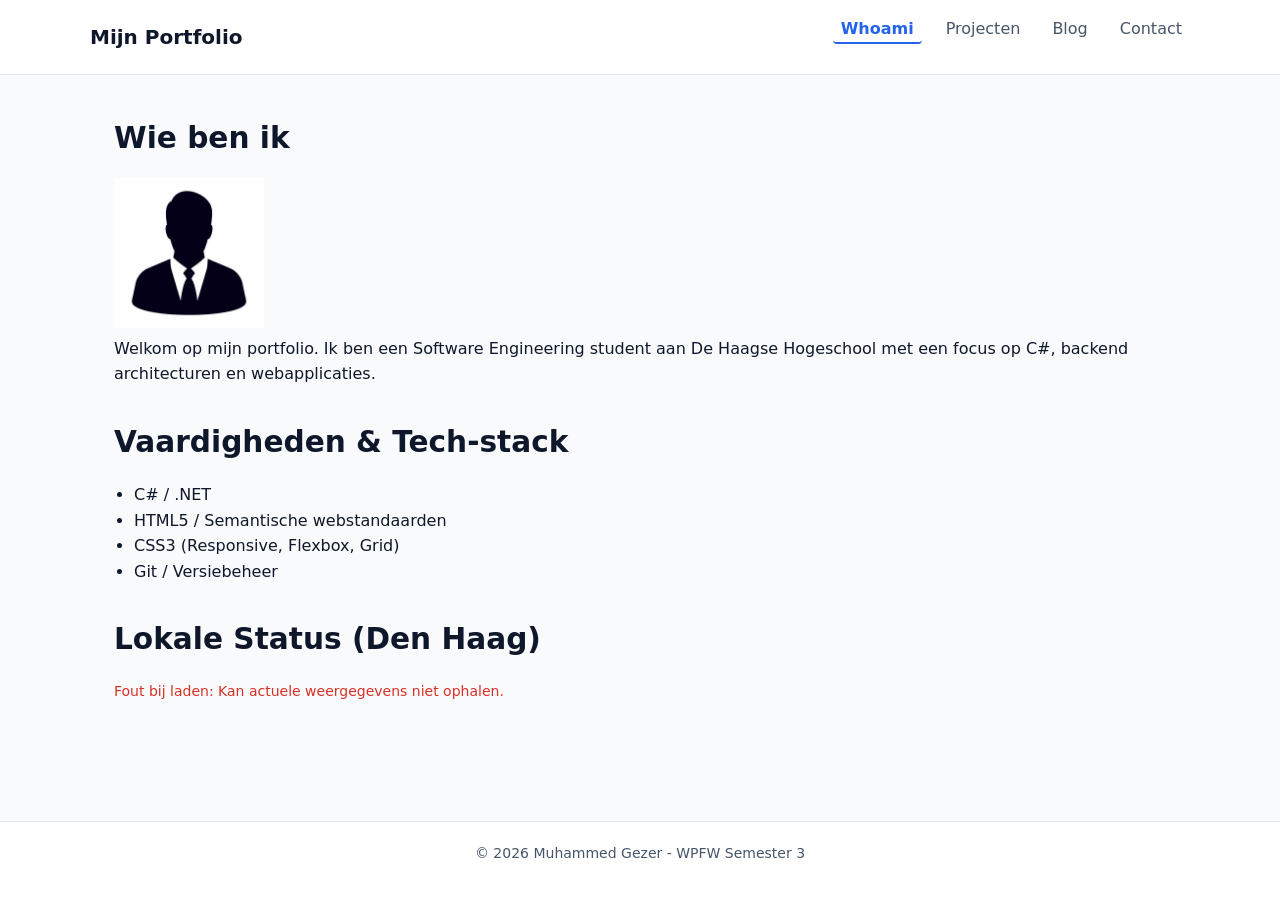
<file: index.html>
<!DOCTYPE html>
<html lang="nl">
<head>
  <script src="js/api.js" defer></script>
  <meta charset="UTF-8">
  <meta name="viewport" content="width=device-width, initial-scale=1.0">
  <meta name="description" content="Portfolio van een software engineering student - Whoami en achtergrond.">
  <title>Whoami | Portfolio</title>
  <link rel="stylesheet" href="css/style.css">
</head>
<body>
  <header>
    <div class="header-container">
      <h1 class="logo">Mijn Portfolio</h1>
      <nav aria-label="Hoofdnavigatie">
        <ul>
          <li><a href="index.html" class="active">Whoami</a></li>
          <li><a href="projects.html">Projecten</a></li>
          <li><a href="blog.html">Blog</a></li>
          <li><a href="contact.html">Contact</a></li>
        </ul>
      </nav>
    </div>
  </header>

  <main>
    <section class="intro-section">
      <h2>Wie ben ik</h2>
    <img src="assets/images/profielfoto.jpg" alt="Profielfoto van Muhammed Gezer" width="150" height="150">
      <p>Welkom op mijn portfolio. Ik ben een Software Engineering student aan De Haagse Hogeschool met een focus op C#, backend architecturen en webapplicaties.</p>
    </section>

    <section class="skills-section">
      <h2>Vaardigheden & Tech-stack</h2>
      <ul>
        <li>C# / .NET</li>
        <li>HTML5 / Semantische webstandaarden</li>
        <li>CSS3 (Responsive, Flexbox, Grid)</li>
        <li>Git / Versiebeheer</li>
      </ul>
    </section>
    <section class="weather-section">
  <h2>Lokale Status (Den Haag)</h2>
  <div id="weather-container" aria-live="polite">
    <!-- Wordt door js/api.js gevuld -->
  </div>
</section>
  </main>

  <footer>
    <p>&copy; 2026 Muhammed Gezer - WPFW Semester 3</p>
  </footer>
</body>
</html>
</file>
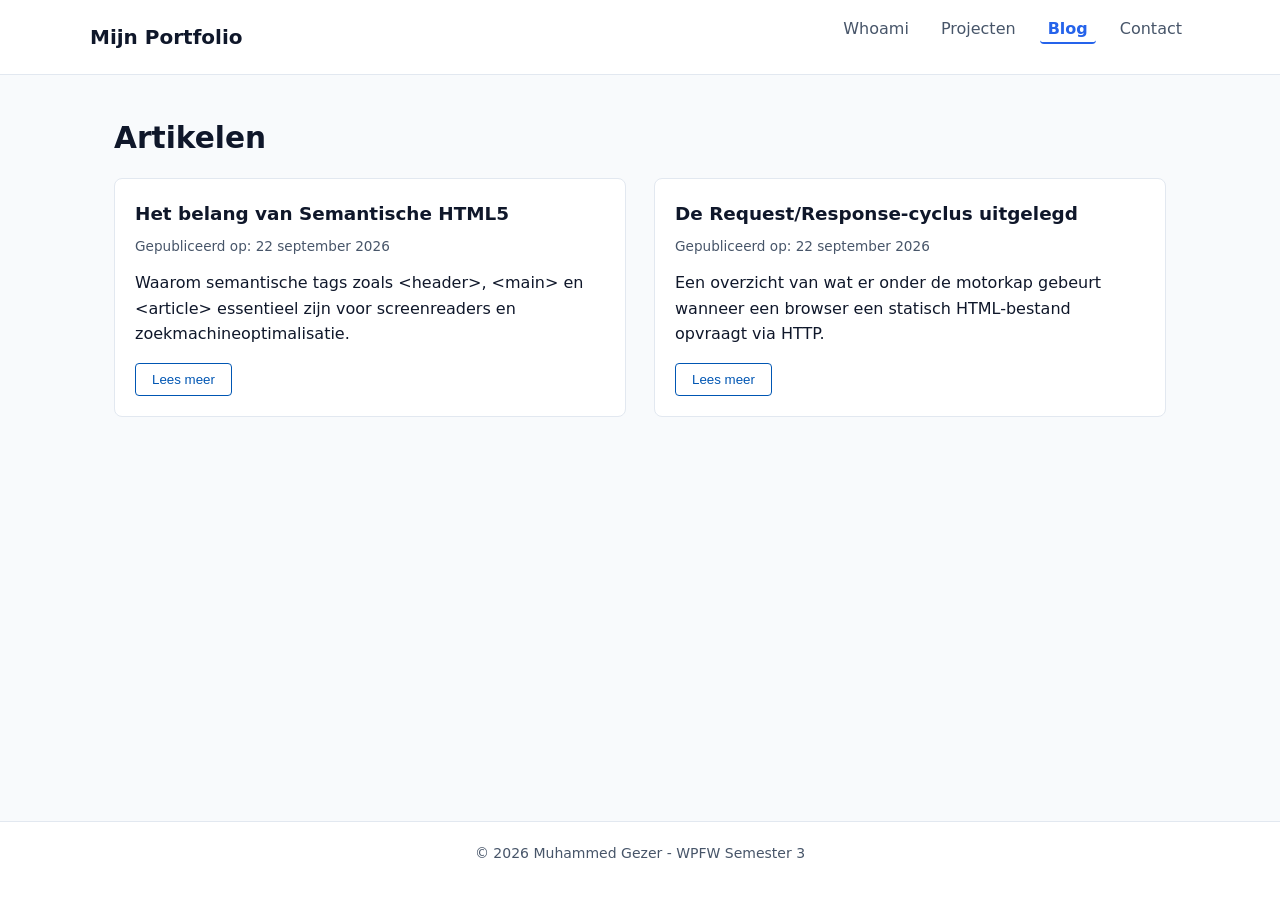
<file: blog.html>
<!DOCTYPE html>
<html lang="nl">
<head>
  <meta charset="UTF-8">
  <meta name="viewport" content="width=device-width, initial-scale=1.0">
  <meta name="description" content="Technische blogs over software engineering, web development en usability.">
  <title>Blog | Portfolio</title>
  <link rel="stylesheet" href="css/style.css">
  <!-- Externe JavaScript voor de blog-interactie -->
  <script src="js/blog.js" defer></script>
</head>
<body>
  <header>
    <div class="header-container">
      <h1 class="logo">Mijn Portfolio</h1>
      <nav aria-label="Hoofdnavigatie">
        <ul>
          <li><a href="index.html">Whoami</a></li>
          <li><a href="projects.html">Projecten</a></li>
          <li><a href="blog.html" class="active">Blog</a></li>
          <li><a href="contact.html">Contact</a></li>
        </ul>
      </nav>
    </div>
  </header>

  <main>
    <section>
      <h2>Artikelen</h2>
      <div class="grid-container">
        
        <!-- Blogartikel 1 -->
        <article class="card">
          <h3>Het belang van Semantische HTML5</h3>
          <p class="meta">Gepubliceerd op: <time datetime="2026-09-22">22 september 2026</time></p>
          <p>Waarom semantische tags zoals &lt;header&gt;, &lt;main&gt; en &lt;article&gt; essentieel zijn voor screenreaders en zoekmachineoptimalisatie.</p>
          
          <div id="blog-details-1" class="blog-extra-content" hidden>
            <p>Semantische elementen geven betekenis aan de structuur van een webpagina. In plaats van generieke `div`-tags te gebruiken, zorgen tags zoals `article` en `section` ervoor dat zoekmachines en schermlezers de logische opbouw van de pagina direct kunnen interpreteren en indexeren.</p>
          </div>

          <button type="button" class="toggle-btn" aria-expanded="false" aria-controls="blog-details-1">Lees meer</button>
        </article>

        <!-- Blogartikel 2 -->
        <article class="card">
          <h3>De Request/Response-cyclus uitgelegd</h3>
          <p class="meta">Gepubliceerd op: <time datetime="2026-09-22">22 september 2026</time></p>
          <p>Een overzicht van wat er onder de motorkap gebeurt wanneer een browser een statisch HTML-bestand opvraagt via HTTP.</p>
          
          <div id="blog-details-2" class="blog-extra-content" hidden>
            <p>Het proces start met een DNS-aanvraag om de hostnaam om te zetten in een IP-adres. Vervolgens vindt via TCP/TLS een beveiligde handshake plaats. De browser verstuurt een HTTP GET-verzoek en de webserver retourneert het HTML-bestand met een status 200 OK waarna de DOM-constructie begint.</p>
          </div>

          <button type="button" class="toggle-btn" aria-expanded="false" aria-controls="blog-details-2">Lees meer</button>
        </article>

      </div>
    </section>
  </main>

  <footer>
    <p>&copy; 2026 Muhammed Gezer - WPFW Semester 3</p>
  </footer>
</body>
</html>
</file>
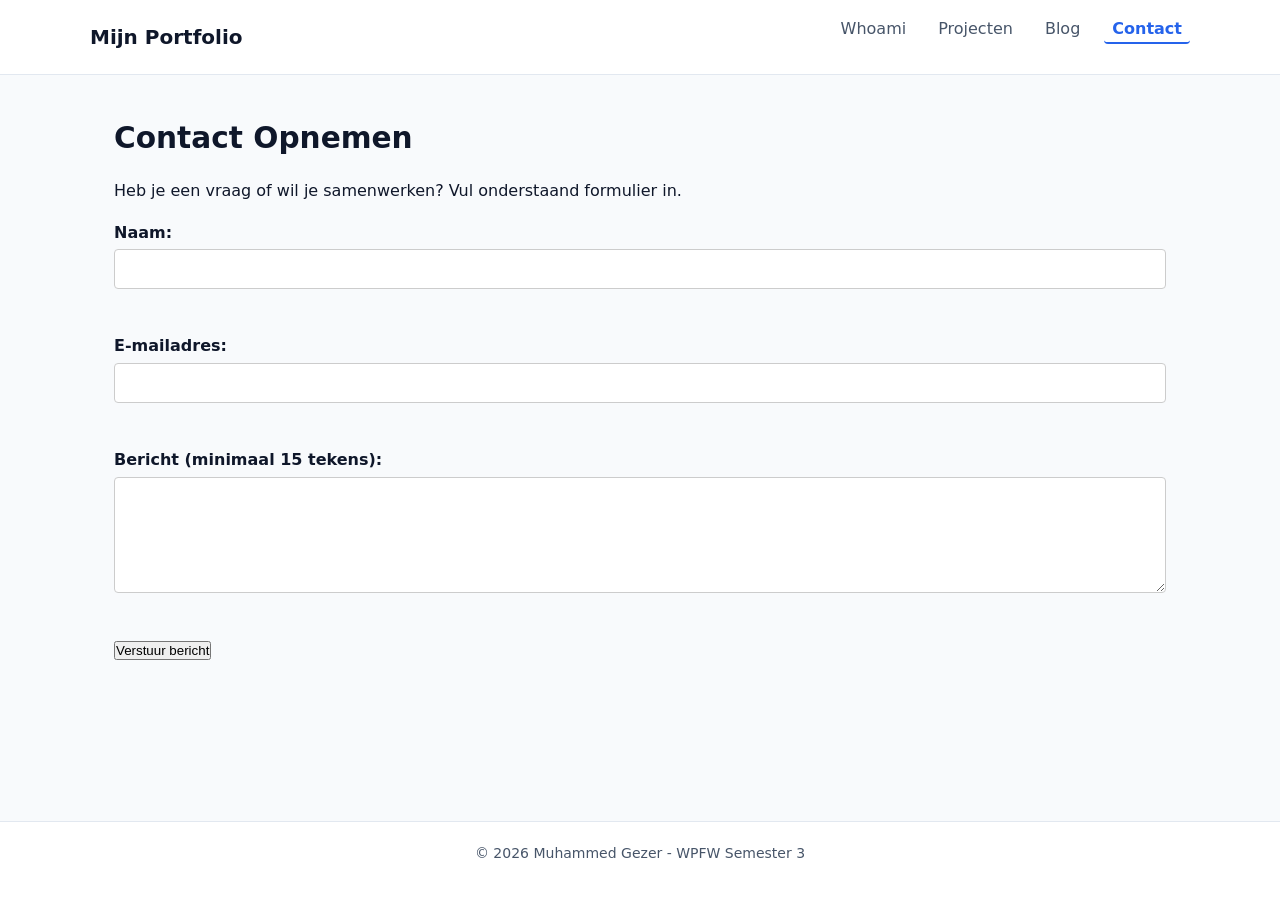
<file: contact.html>
<!DOCTYPE html>
<html lang="nl">
<head>
  <meta charset="UTF-8">
  <meta name="viewport" content="width=device-width, initial-scale=1.0">
  <meta name="description" content="Neem contact op met Muhammed Gezer via het contactformulier.">
  <title>Contact | Portfolio</title>
  <link rel="stylesheet" href="css/style.css">
  <!-- Externe JavaScript voor formuliervalidatie -->
  <script src="js/contact.js" defer></script>
</head>
<body>
  <header>
    <div class="header-container">
      <h1 class="logo">Mijn Portfolio</h1>
      <nav aria-label="Hoofdnavigatie">
        <ul>
          <li><a href="index.html">Whoami</a></li>
          <li><a href="projects.html">Projecten</a></li>
          <li><a href="blog.html">Blog</a></li>
          <li><a href="contact.html" class="active">Contact</a></li>
        </ul>
      </nav>
    </div>
  </header>

  <main>
    <section>
      <h2>Contact Opnemen</h2>
      <p>Heb je een vraag of wil je samenwerken? Vul onderstaand formulier in.</p>

      <!-- Succesmelding container (toegankelijk met aria-live) -->
      <div id="form-success" class="alert-success" role="status" aria-live="polite" hidden></div>

      <!-- Formulier met novalidate om browser-standaard popups uit te schakelen -->
      <form id="contact-form" novalidate>
        
        <!-- Veld 1: Naam -->
        <div class="form-group">
          <label for="name">Naam:</label>
          <input type="text" id="name" name="name" aria-describedby="name-error">
          <span id="name-error" class="error-msg" aria-live="polite"></span>
        </div>

        <!-- Veld 2: E-mail -->
        <div class="form-group">
          <label for="email">E-mailadres:</label>
          <input type="email" id="email" name="email" aria-describedby="email-error">
          <span id="email-error" class="error-msg" aria-live="polite"></span>
        </div>

        <!-- Veld 3: Bericht -->
        <div class="form-group">
          <label for="message">Bericht (minimaal 15 tekens):</label>
          <textarea id="message" name="message" rows="5" aria-describedby="message-error"></textarea>
          <span id="message-error" class="error-msg" aria-live="polite"></span>
        </div>

        <button type="submit">Verstuur bericht</button>
      </form>
    </section>
  </main>

  <footer>
    <p>&copy; 2026 Muhammed Gezer - WPFW Semester 3</p>
  </footer>
</body>
</html>
</file>
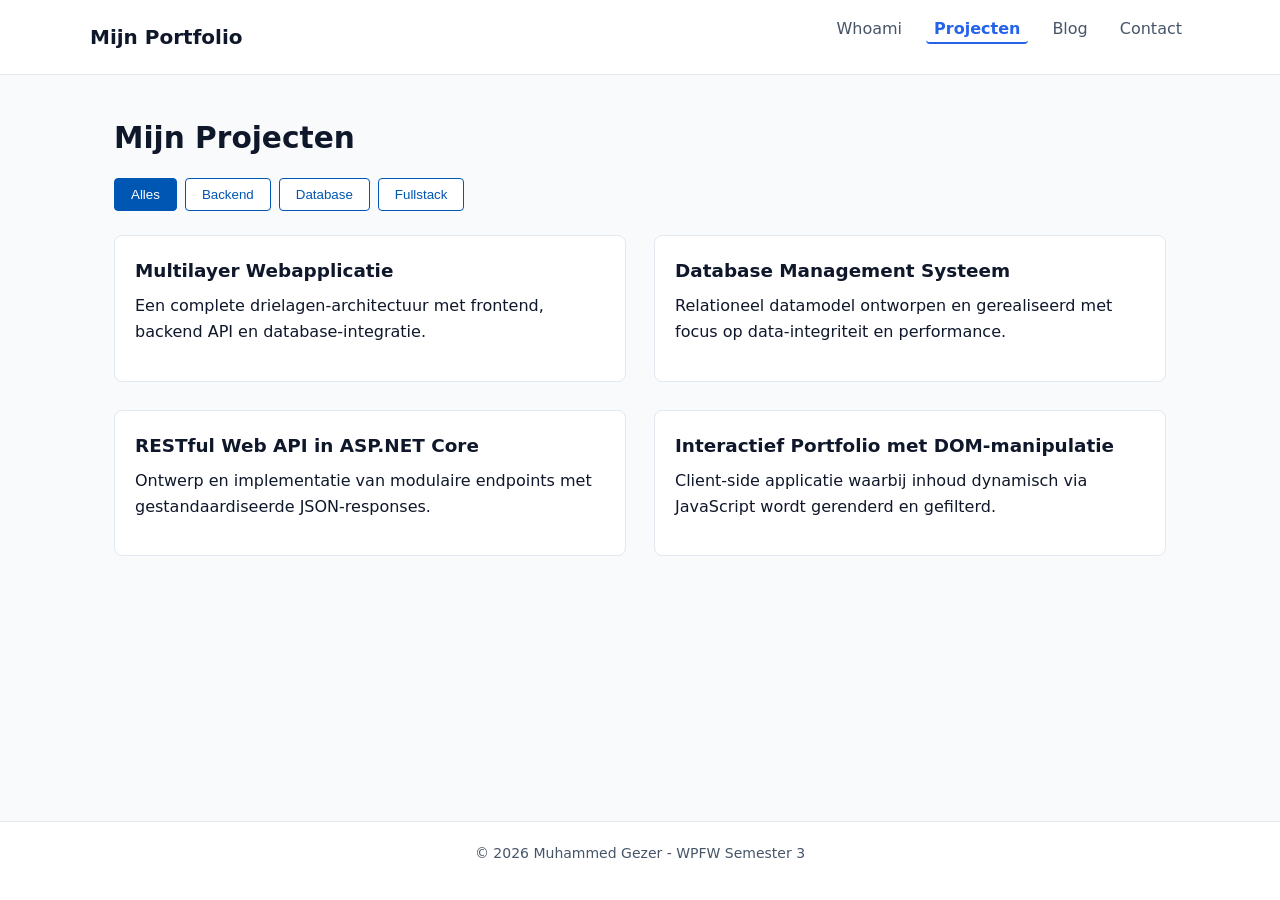
<file: projects.html>
<!DOCTYPE html>
<html lang="nl">
<head>
  <script src="js/projects.js" defer></script>  
  <meta charset="UTF-8">
  <meta name="viewport" content="width=device-width, initial-scale=1.0">
  <meta name="description" content="Overzicht van software engineering projecten en webapplicaties.">
  <title>Projecten | Portfolio</title>
  <link rel="stylesheet" href="css/style.css">
</head>
<body>
  <header>
    <div class="header-container">
      <h1 class="logo">Mijn Portfolio</h1>
      <nav aria-label="Hoofdnavigatie">
        <ul>
          <li><a href="index.html">Whoami</a></li>
          <li><a href="projects.html" class="active">Projecten</a></li>
          <li><a href="blog.html">Blog</a></li>
          <li><a href="contact.html">Contact</a></li>
        </ul>
      </nav>
    </div>
  </header>

<main>
  <section>
    <h2>Mijn Projecten</h2>
    
    <!-- Filterknoppen -->
    <div class="filter-container" role="toolbar" aria-label="Projecten filteren">
      <button type="button" class="filter-btn active" data-category="all" aria-pressed="true">Alles</button>
      <button type="button" class="filter-btn" data-category="Backend" aria-pressed="false">Backend</button>
      <button type="button" class="filter-btn" data-category="Database" aria-pressed="false">Database</button>
      <button type="button" class="filter-btn" data-category="Fullstack" aria-pressed="false">Fullstack</button>
    </div>

    <!-- Het lege bakje waar JavaScript straks de artikelen in schiet -->
    <div id="projects-container" class="grid-container" aria-live="polite">
      <noscript>
        <p>Schakel JavaScript in om de projectenlijst te bekijken.</p>
      </noscript>
    </div>
  </section>
</main>

  <footer>
    <p>&copy; 2026 Muhammed Gezer - WPFW Semester 3</p>
  </footer>
</body>
</html>
</file>
<file: css/style.css>
/* --- 1. CSS Reset & Basisinstellingen --- */
*, *::before, *::after {
  box-sizing: border-box;
  margin: 0;
  padding: 0;
}

:root {
  --bg-primary: #f8fafc;
  --bg-surface: #ffffff;
  --text-main: #0f172a;       /* Hoog contrast (> 4.5:1 voor WCAG AA) */
  --text-muted: #475569;
  --primary: #2563eb;
  --primary-hover: #1d4ed8;
  --border: #e2e8f0;
  --font-family: system-ui, -apple-system, BlinkMacSystemFont, "Segoe UI", Roboto, sans-serif;
}

body {
  font-family: var(--font-family);
  background-color: var(--bg-primary);
  color: var(--text-main);
  line-height: 1.6;
  min-height: 100vh;
  display: flex;
  flex-direction: column;
}

/* --- 2. Navigatie & Header --- */
header {
  background-color: var(--bg-surface);
  border-bottom: 1px solid var(--border);
  padding: 1rem;
}

.header-container {
  display: flex;
  flex-direction: column;
  gap: 0.75rem;
  max-width: 1100px;
  margin: 0 auto;
}

.logo {
  font-size: 1.25rem;
  font-weight: 700;
  color: var(--text-main);
}

nav ul {
  list-style: none;
  display: flex;
  gap: 1rem;
  padding: 0;
}

nav a {
  text-decoration: none;
  color: var(--text-muted);
  font-weight: 500;
  padding: 0.25rem 0.5rem;
  border-radius: 4px;
  transition: color 0.2s, background-color 0.2s;
}

nav a:hover,
nav a:focus-visible {
  color: var(--primary);
  background-color: #eff6ff;
}

nav a.active {
  color: var(--primary);
  font-weight: 700;
  border-bottom: 2px solid var(--primary);
}

/* --- 3. Main Content & Layout --- */
main {
  flex: 1;
  width: 100%;
  max-width: 1100px;
  margin: 0 auto;
  padding: 1.5rem 1rem;
}

section {
  margin-bottom: 2rem;
}

h2 {
  font-size: 1.5rem;
  margin-bottom: 1rem;
  color: var(--text-main);
}

p {
  margin-bottom: 1rem;
}

ul {
  padding-left: 1.25rem;
  margin-bottom: 1rem;
}

/* Kaarten & Grid (Mobile basis: 1 kolom) */
.grid-container {
  display: grid;
  grid-template-columns: 1fr;
  gap: 1.25rem;
}

.card {
  background-color: var(--bg-surface);
  border: 1px solid var(--border);
  border-radius: 8px;
  padding: 1.25rem;
}

.card h3 {
  font-size: 1.15rem;
  margin-bottom: 0.5rem;
}

.card .meta {
  font-size: 0.85rem;
  color: var(--text-muted);
  margin-bottom: 0.75rem;
}

/* --- 4. Footer --- */
footer {
  background-color: var(--bg-surface);
  border-top: 1px solid var(--border);
  padding: 1.25rem 1rem;
  text-align: center;
  font-size: 0.875rem;
  color: var(--text-muted);
}

/* --- 5. Breakpoints (Media Queries) --- */

/* Tablet (~768px) */
@media (min-width: 768px) {
  .header-container {
    flex-direction: row;
    justify-content: space-between;
    align-items: center;
  }

  main {
    padding: 2.5rem 1.5rem;
  }

  .grid-container {
    grid-template-columns: repeat(2, 1fr);
  }
}

/* Desktop (>= 1024px) */
@media (min-width: 1024px) {
  h2 {
    font-size: 1.85rem;
  }

  .grid-container {
    gap: 1.75rem;
  }
}
/* --- Interactieve UI & Toegankelijkheid (Opdracht 2) --- */

/* Filter- & actieknoppen */
.filter-container {
  display: flex;
  gap: 0.5rem;
  margin-bottom: 1.5rem;
  flex-wrap: wrap;
}

.filter-btn, .toggle-btn {
  padding: 0.5rem 1rem;
  border: 1px solid #0056b3;
  background-color: #ffffff;
  color: #0056b3;
  border-radius: 4px;
  cursor: pointer;
  font-weight: 500;
  transition: all 0.2s ease;
}

.filter-btn:hover, .toggle-btn:hover {
  background-color: #f0f4f8;
}

.filter-btn.active {
  background-color: #0056b3;
  color: #ffffff;
}

/* Formulier & Foutmeldingen */
.form-group {
  margin-bottom: 1.25rem;
  display: flex;
  flex-direction: column;
}

.form-group label {
  font-weight: 600;
  margin-bottom: 0.25rem;
}

.form-group input, 
.form-group textarea {
  padding: 0.6rem;
  border: 1px solid #ccc;
  border-radius: 4px;
  font-family: inherit;
  font-size: 1rem;
}

/* Rode rand bij fout */
.form-group input[aria-invalid="true"],
.form-group textarea[aria-invalid="true"] {
  border-color: #d93025;
  outline-color: #d93025;
}

.error-msg {
  color: #d93025;
  font-size: 0.875rem;
  margin-top: 0.25rem;
  min-height: 1.25rem;
}

/* Bevestigingsmelding */
.alert-success {
  background-color: #e6f4ea;
  color: #137333;
  border: 1px solid #ceead6;
  padding: 1rem;
  border-radius: 4px;
  margin-bottom: 1.5rem;
  font-weight: 500;
}

/* Extra content van blog */
.blog-extra-content {
  margin: 1rem 0;
  padding: 0.75rem;
  background-color: #f9f9f9;
  border-left: 3px solid #0056b3;
}
</file>
